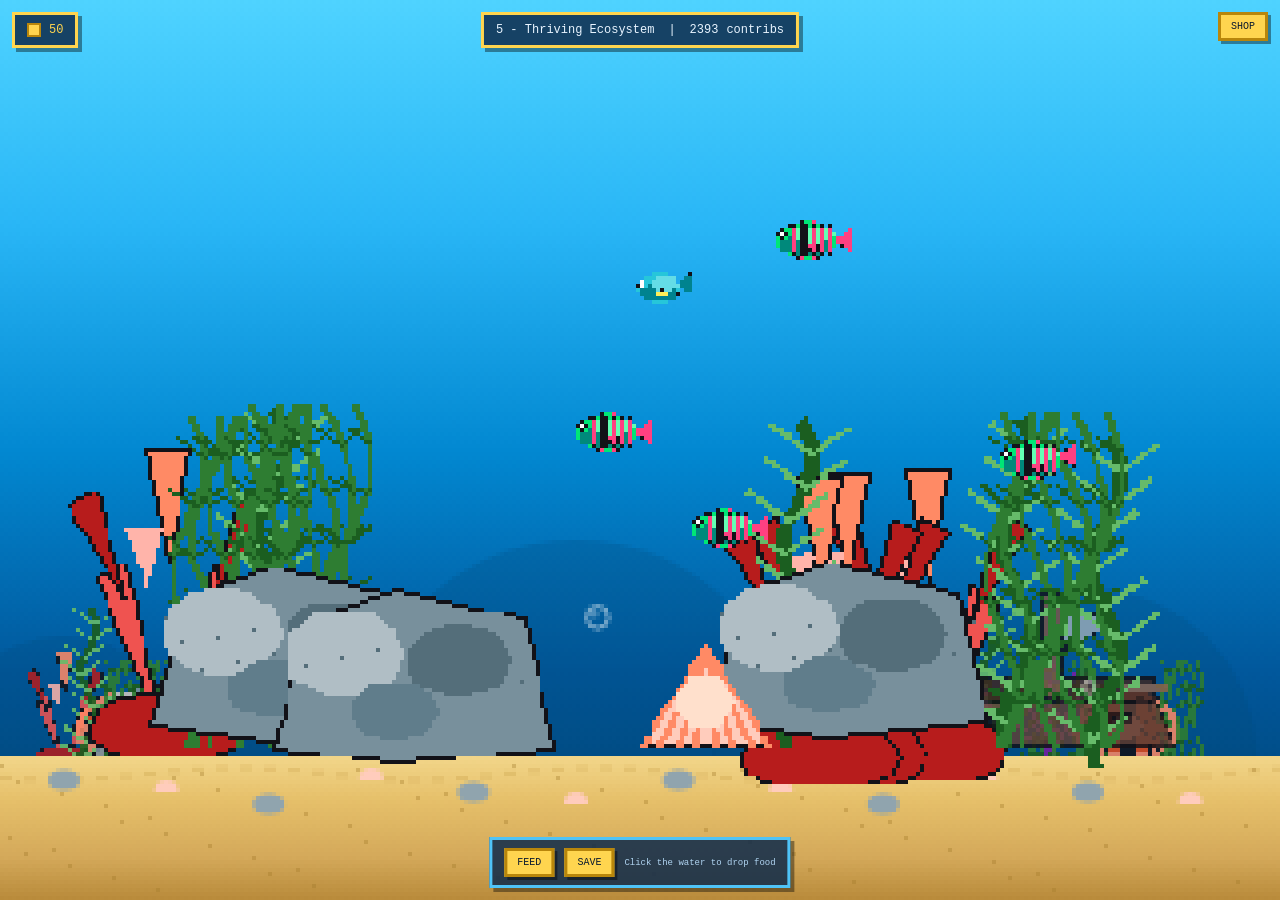
<file: index.html>
<!DOCTYPE html>
<html lang="en">
<head>
  <meta charset="UTF-8" />
  <meta http-equiv="refresh" content="0; url=aquarium/" />
  <title>Pixel Aquarium Simulator</title>
  <style>
    body { background: #061224; color: #e8f4ff; font-family: monospace; display: flex; align-items: center; justify-content: center; height: 100vh; margin: 0; }
    a { color: #ffd54f; }
  </style>
</head>
<body>
  <p>Redirecting to the <a href="aquarium/">Pixel Aquarium</a>...</p>
  <script>window.location.replace('aquarium/');</script>
</body>
</html>
</file>
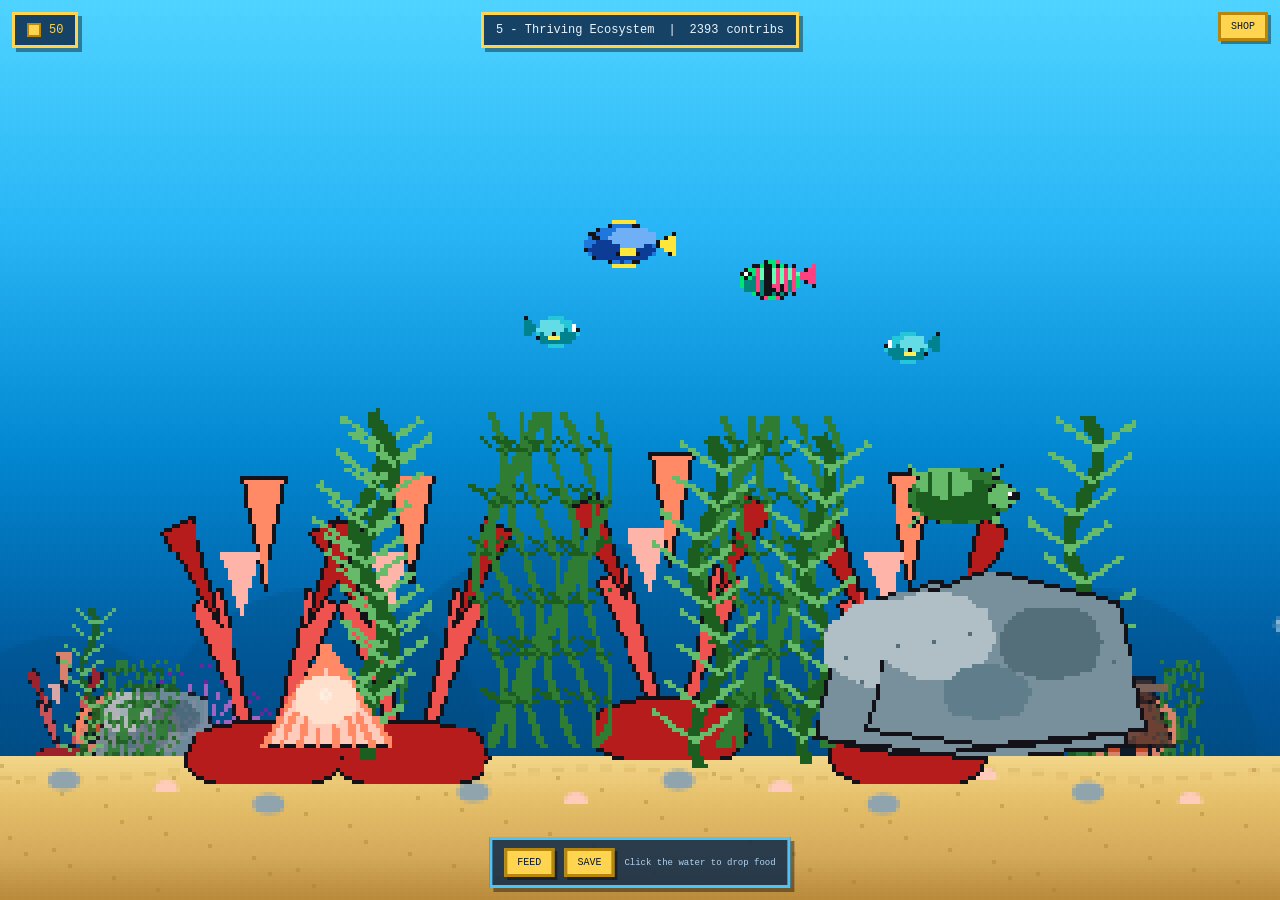
<file: aquarium/index.html>
<!DOCTYPE html>
<html lang="en">
<head>
  <meta charset="UTF-8" />
  <meta name="viewport" content="width=device-width, initial-scale=1.0, maximum-scale=1.0, user-scalable=no" />
  <title>Pixel Aquarium Simulator</title>
  <link rel="stylesheet" href="css/style.css" />
</head>
<body>
  <div id="app">
    <div id="game-container">
      <canvas id="game-canvas"></canvas>

      <!-- Top-left coin counter -->
      <div id="coin-counter" class="ui-pill">
        <span class="coin-icon"></span>
        <span id="coin-value">0</span>
      </div>

      <!-- Top-center growth info -->
      <div id="growth-info" class="ui-pill" style="left:50%;transform:translateX(-50%);">
        <span id="level-value">Lv.1</span>
        <span style="margin:0 6px;">|</span>
        <span id="contrib-value">0</span> contribs
      </div>

      <!-- Top-right shop button -->
      <button id="shop-btn" class="pixel-btn" aria-label="Open shop">SHOP</button>

      <!-- Bottom interaction bar -->
      <div id="bottom-bar">
        <button id="feed-btn" class="pixel-btn" aria-label="Feed fish">FEED</button>
        <button id="save-btn" class="pixel-btn" aria-label="Save game">SAVE</button>
        <span id="hint-text">Click the water to drop food</span>
      </div>

      <!-- Shop modal -->
      <div id="shop-modal" class="modal hidden">
        <div class="modal-panel">
          <div class="modal-header">
            <h2>SHOP</h2>
            <button id="shop-close" class="pixel-btn small">X</button>
          </div>
          <div class="shop-tabs">
            <button class="tab-btn active" data-tab="fish">FISH</button>
            <button class="tab-btn" data-tab="decor">DECOR</button>
            <button class="tab-btn" data-tab="upgrades">UPGRADES</button>
          </div>
          <div id="shop-content" class="shop-content"></div>
        </div>
      </div>

      <!-- Toast -->
      <div id="toast" class="toast hidden"></div>
    </div>
  </div>

  <script type="module" src="js/main.js"></script>
</body>
</html>
</file>
<file: aquarium/css/style.css>
:root {
  --pixel: 2px;
  --bg: #0a1a2f;
  --panel: #0d2a4a;
  --accent: #ffd54f;
  --text: #e8f4ff;
  --danger: #ff5c5c;
}

* { box-sizing: border-box; margin: 0; padding: 0; }

html, body {
  height: 100%;
  background: var(--bg);
  color: var(--text);
  font-family: 'Press Start 2P', 'Courier New', monospace;
  overflow: hidden;
  touch-action: none;
  user-select: none;
}

#app { width: 100vw; height: 100vh; display: flex; align-items: center; justify-content: center; }

#game-container {
  position: relative;
  width: 100vw;
  height: 100vh;
  overflow: hidden;
  background: #061224;
}

#game-canvas {
  display: block;
  width: 100%;
  height: 100%;
  image-rendering: pixelated;
  image-rendering: crisp-edges;
  cursor: crosshair;
}

/* UI */
.ui-pill {
  position: absolute;
  top: 12px;
  left: 12px;
  display: flex;
  align-items: center;
  gap: 8px;
  padding: 8px 12px;
  background: rgba(13, 42, 74, 0.85);
  border: 3px solid #ffd54f;
  border-radius: 0;
  font-size: 12px;
  z-index: 5;
  box-shadow: 4px 4px 0 rgba(0,0,0,0.4);
}

.coin-icon {
  display: inline-block;
  width: 14px;
  height: 14px;
  background: #ffd54f;
  border: 2px solid #b8860b;
  image-rendering: pixelated;
}

#coin-value { color: #ffd54f; }

#shop-btn {
  position: absolute;
  top: 12px;
  right: 12px;
  z-index: 5;
}

#bottom-bar {
  position: absolute;
  bottom: 12px;
  left: 50%;
  transform: translateX(-50%);
  display: flex;
  align-items: center;
  gap: 10px;
  z-index: 5;
  padding: 8px 12px;
  background: rgba(13, 42, 74, 0.85);
  border: 3px solid #4fc3f7;
  box-shadow: 4px 4px 0 rgba(0,0,0,0.4);
}

#hint-text {
  font-size: 9px;
  color: #b0d4f1;
  max-width: 180px;
}

.pixel-btn {
  font-family: inherit;
  font-size: 10px;
  color: #0a1a2f;
  background: #ffd54f;
  border: 3px solid #b8860b;
  padding: 6px 10px;
  cursor: pointer;
  box-shadow: 3px 3px 0 rgba(0,0,0,0.4);
  transition: transform 0.05s;
}
.pixel-btn:active { transform: translate(2px,2px); box-shadow: 1px 1px 0 rgba(0,0,0,0.4); }
.pixel-btn.small { font-size: 9px; padding: 4px 6px; }
.pixel-btn:disabled { opacity: 0.5; cursor: not-allowed; }

/* Modal */
.modal {
  position: absolute;
  inset: 0;
  background: rgba(0,0,0,0.6);
  display: flex;
  align-items: center;
  justify-content: center;
  z-index: 20;
}
.modal.hidden { display: none; }

.modal-panel {
  width: min(92vw, 640px);
  max-height: 80vh;
  background: #0d2a4a;
  border: 4px solid #ffd54f;
  box-shadow: 6px 6px 0 rgba(0,0,0,0.5);
  display: flex;
  flex-direction: column;
  overflow: hidden;
}

.modal-header {
  display: flex;
  justify-content: space-between;
  align-items: center;
  padding: 10px 12px;
  border-bottom: 3px solid #4fc3f7;
}
.modal-header h2 { font-size: 14px; color: #ffd54f; }

.shop-tabs {
  display: flex;
  border-bottom: 3px solid #4fc3f7;
}
.tab-btn {
  flex: 1;
  font-family: inherit;
  font-size: 9px;
  padding: 8px;
  background: #0a1a2f;
  color: #b0d4f1;
  border: none;
  border-right: 2px solid #4fc3f7;
  cursor: pointer;
}
.tab-btn:last-child { border-right: none; }
.tab-btn.active { background: #ffd54f; color: #0a1a2f; }

.shop-content {
  padding: 12px;
  overflow-y: auto;
  display: grid;
  grid-template-columns: repeat(auto-fill, minmax(150px, 1fr));
  gap: 10px;
}

.shop-item {
  background: #0a1a2f;
  border: 2px solid #4fc3f7;
  padding: 8px;
  display: flex;
  flex-direction: column;
  gap: 6px;
  align-items: center;
}
.shop-item .item-name { font-size: 9px; color: #e8f4ff; text-align: center; }
.shop-item .item-price { font-size: 9px; color: #ffd54f; }
.shop-item .item-desc { font-size: 8px; color: #b0d4f1; text-align: center; }
.shop-item button { width: 100%; }

/* Toast */
.toast {
  position: absolute;
  bottom: 80px;
  left: 50%;
  transform: translateX(-50%);
  background: #0d2a4a;
  border: 3px solid #ff5c5c;
  color: #fff;
  padding: 8px 12px;
  font-size: 9px;
  z-index: 30;
  box-shadow: 4px 4px 0 rgba(0,0,0,0.4);
}
.toast.hidden { display: none; }
.toast.success { border-color: #4caf50; }

/* Preview mode: hide gameplay UI, keep growth indicator */
body.preview-mode #coin-counter,
body.preview-mode #shop-btn,
body.preview-mode #bottom-bar,
body.preview-mode #shop-modal,
body.preview-mode #toast { display: none !important; }

body.preview-mode #growth-info {
  top: 8px;
  right: 8px;
  left: auto;
  transform: none;
  font-size: 9px;
}

/* HUD polish */
.ui-pill {
  font-variant-numeric: tabular-nums;
}

/* Responsive */
@media (max-width: 600px) {
  .ui-pill { font-size: 10px; padding: 6px 8px; }
  #hint-text { display: none; }
  .pixel-btn { font-size: 9px; padding: 5px 8px; }
  .shop-content { grid-template-columns: repeat(auto-fill, minmax(120px, 1fr)); }
}
</file>
